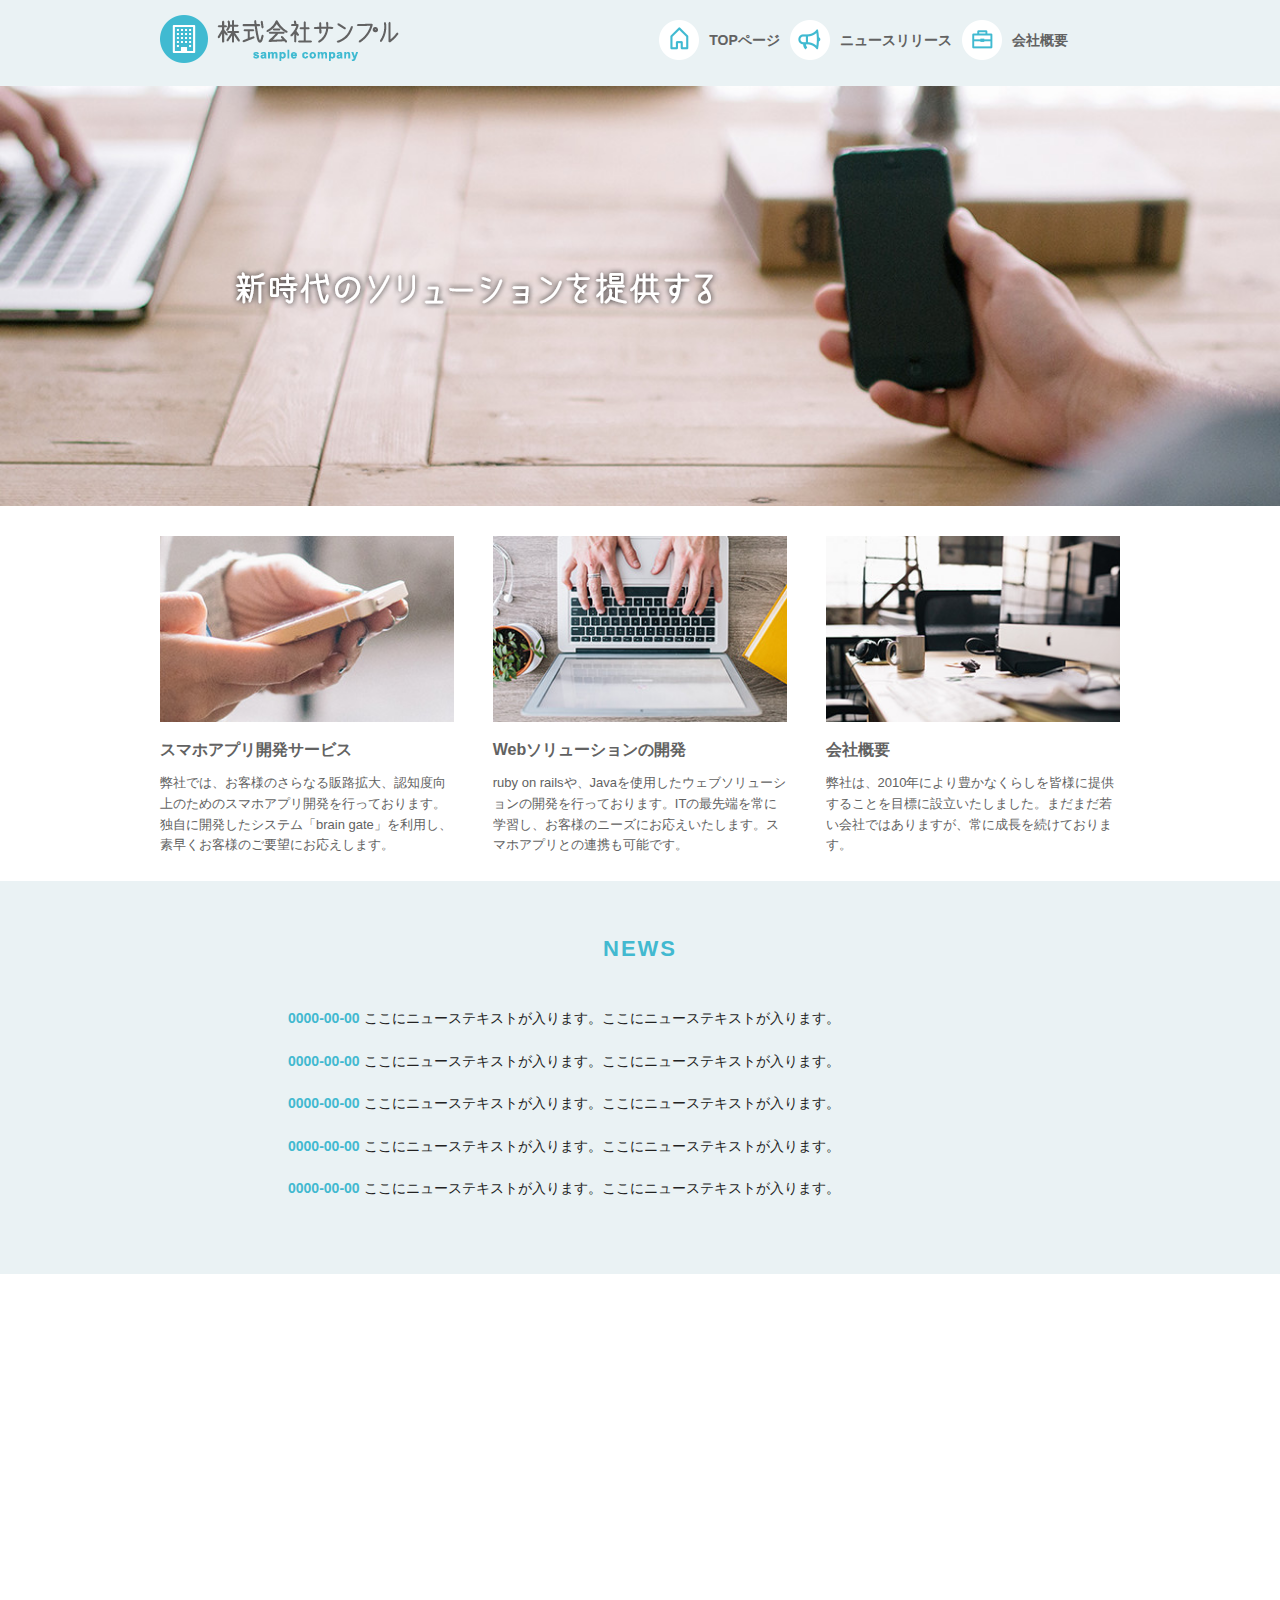
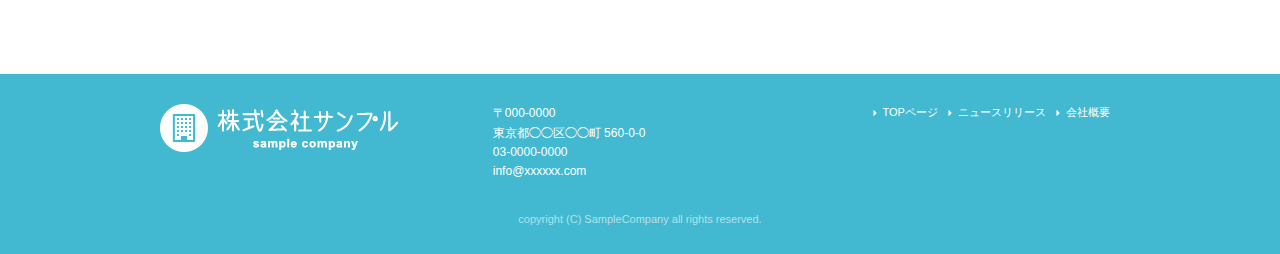
<file: index.html>
<!DOCTYPE html>
<html lang="ja">
<head>

  <!-- Basic Page Needs
  –––––––––––––––––––––––––––––––––––––––––––––––––– -->
  <meta charset="utf-8">
  <title>株式会社サンプル</title>
  <meta name="description" content="">
  <meta name="author" content="">

  <!-- Mobile Specific Metas
  –––––––––––––––––––––––––––––––––––––––––––––––––– -->
  <meta name="viewport" content="width=device-width, initial-scale=1">

  <!-- CSS
  –––––––––––––––––––––––––––––––––––––––––––––––––– -->
  <link rel="stylesheet" href="css/normalize.css">
  <link rel="stylesheet" href="css/skeleton.css">
  <link rel="stylesheet" href="css/sample.css">

  <!-- Favicon
  –––––––––––––––––––––––––––––––––––––––––––––––––– -->
  <link rel="icon" type="image/png" href="images/favicon.png">

</head>

<body>
  <header>
  <div id="header_in" class="container">
    <div class="row">
      <div class="six columns logo">
<h1><a href="index.html"><img class="u-max-full-width" src="images/top/logo.png" alt="株式会社サンプル" srcset="images/top/logo@2x.png 2x" /></a></h1>
      </div>
      <div class="six columns navi">

        <div class="sp_navi">
          <img id="sp_navi_btn" class="u-max-full-width" src="images/top/sp_navi.png" alt="sp_navi" srcset="images/top/sp_navi@2x.png 2x" />

          <ul class="sp_navi_li">
            <li><a href="index.html">TOPページ</a></li>
            <li><a href="news.html">ニュースリリース</a></li>
            <li><a href="company.html">会社概要</a></li>
          </ul>
        </div>
        <!-- sp_navi -->
        
        
     <div class="pc_navi">

      <ul class="pc_navi_li">
        <li class="navi_toppage"><a href="index.html">TOPページ</a></li>
        <li class="navi_news"><a href="news.html">ニュースリリース</a></li>
        <li class="navi_company"><a href="company.html">会社概要</a></li>
      </ul>

     </div>
<!-- pc_navi -->

      </div>
    </div>
    <!-- row -->
  </div>
  <!-- header_in -->
  
  </header>
  
  <div id="cover_area">
  <div class="container">
    <div class="twelve columns">
      <img class="u-max-full-width" src="images/top/cover_read.png" alt="新時代のソリューションを提供する" srcset="images/top/cover_read@2x.png 2x" />
    </div>
    
  </div>
</div>
<!-- #cover -->

  <div id="service_area">

  <div class="container">
    <div class="row">

      <div class="four columns">

        <img class="u-max-full-width" src="images/top/service_01.jpg" alt="スマホアプリ開発サービス" srcset="images/top/service_01@2x.jpg 2x" />

        <div class="service_title">スマホアプリ開発サービス</div>
        <p>弊社では、お客様のさらなる販路拡大、認知度向上のためのスマホアプリ開発を行っております。独自に開発したシステム「brain gate」を利用し、素早くお客様のご要望にお応えします。</p>

      </div><!-- column -->
      <div class="four columns">

        <img class="u-max-full-width" src="images/top/service_02.jpg" alt="Webソリューションの開発" srcset="images/top/service_02@2x.jpg 2x" />

        <div class="service_title">Webソリューションの開発</div>
        <p>ruby on railsや、Javaを使用したウェブソリューションの開発を行っております。ITの最先端を常に学習し、お客様のニーズにお応えいたします。スマホアプリとの連携も可能です。</p>

      </div><!-- column -->
      <div class="four columns">

        <img class="u-max-full-width" src="images/top/service_03.jpg" alt="会社概要" srcset="images/top/service_03@2x.jpg 2x" />

        <div class="service_title">会社概要</div>
        <p>弊社は、2010年により豊かなくらしを皆様に提供することを目標に設立いたしました。まだまだ若い会社ではありますが、常に成長を続けております。</p>

      </div>
      <!-- column -->

    </div>
  </div>

</div>
<!-- #service_area -->

<div id="news_area">

  <div class="container">
    <div class="row">

      <div class="twelve columns">

        <div class="news_title">NEWS</div>

        <ul class="news_lists">
          <li><span>0000-00-00</span> ここにニューステキストが入ります。ここにニューステキストが入ります。</li>
          <li><span>0000-00-00</span> ここにニューステキストが入ります。ここにニューステキストが入ります。</li>
          <li><span>0000-00-00</span> ここにニューステキストが入ります。ここにニューステキストが入ります。</li>
          <li><span>0000-00-00</span> ここにニューステキストが入ります。ここにニューステキストが入ります。</li>
          <li><span>0000-00-00</span> ここにニューステキストが入ります。ここにニューステキストが入ります。</li>
        </ul>

      </div>

    </div>
  </div>

</div>
<!-- #news_area -->

<div id="googlemap_area">

  <script src="//maps.google.com/maps/api/js?sensor=true"></script>
  <script type="text/javascript">
  function googleMap() {
    var latlng = new google.maps.LatLng(35.6694293,139.7189323);/* 座標 */
    var myOptions = {
      zoom: 16, /*拡大比率*/
      center: latlng,
      scrollwheel: false,
      disableDoubleClickZoom: true,
      draggable: false,
      mapTypeControlOptions: { mapTypeIds: ['style', google.maps.MapTypeId.ROADMAP] }
    };
    var map = new google.maps.Map(document.getElementById('map1'), myOptions);
    /*アイコン設定*/
    var icon = new google.maps.MarkerImage('images/top/pin.png',/*画像url*/
        new google.maps.Size(48,56),/*アイコンサイズ*/
        new google.maps.Point(0,0)/*アイコン位置*/
    );
    var markerOptions = {
      position: latlng,
      map: map,
      icon: icon,
      title: '株式会社サンプル',/*タイトル*/
      animation: google.maps.Animation.DROP/*アニメーション*/
    };
    var marker = new google.maps.Marker(markerOptions);
    /*取得スタイルの貼り付け*/
    var styleOptions = [
      {
        "stylers": [
          { "hue": '#eaf2f4' }
        ]
      }
    ];
    var styledMapOptions = { name: '株式会社サンプル' }/*地図右上のタイトル*/
    var sampleType = new google.maps.StyledMapType(styleOptions, styledMapOptions);
    map.mapTypes.set('style', sampleType);
    map.setMapTypeId('style');
  };
  google.maps.event.addDomListener(window, 'load', function() {
      googleMap();
  });
  </script>
  <div id="map1" style="width:100%; height:400px; margin:0 auto;"></div>

</div>

<footer>
  <div class="container">
    <div class="row">
      <div class="four columns sp">
        <img class="u-max-full-width" src="images/top/footer_logo.png" alt="株式会社サンプル" srcset="images/top/footer_logo@2x.png 2x" />
      </div>
      <!-- columns -->
      <div class="four columns foot_address sp">
        〒000-0000<br />
        東京都◯◯区◯◯町 560-0-0<br />
        03-0000-0000<br />
        info@xxxxxx.com
      </div>
      <!-- columns -->
      <div class="four columns">
        <ul class="foot_navi">
          <li><a href="">TOPページ</a></li>
          <li><a href="">ニュースリリース</a></li>
          <li><a href="">会社概要</a></li>
        </ul>
      </div>
      <!-- columns -->
    </div>
    <!-- row -->

    <div class="row">
      <div class="twelve columns sp">
        <p class="copy">copyright (C) SampleCompany all rights reserved.</p>
      </div>
      <!-- columns -->
    </div>
    <!-- row -->
  </div>
</footer>
<!-- //footer -->

<script type="text/javascript" src="//ajax.googleapis.com/ajax/libs/jquery/1.10.2/jquery.min.js"></script>

<script>
  $(function(){
    $(document).ready(function(){

      $("#sp_navi_btn").click(function () {
        $(this).next().slideToggle();
      });

    });
  });
</script>

</body>

</html>
</file>
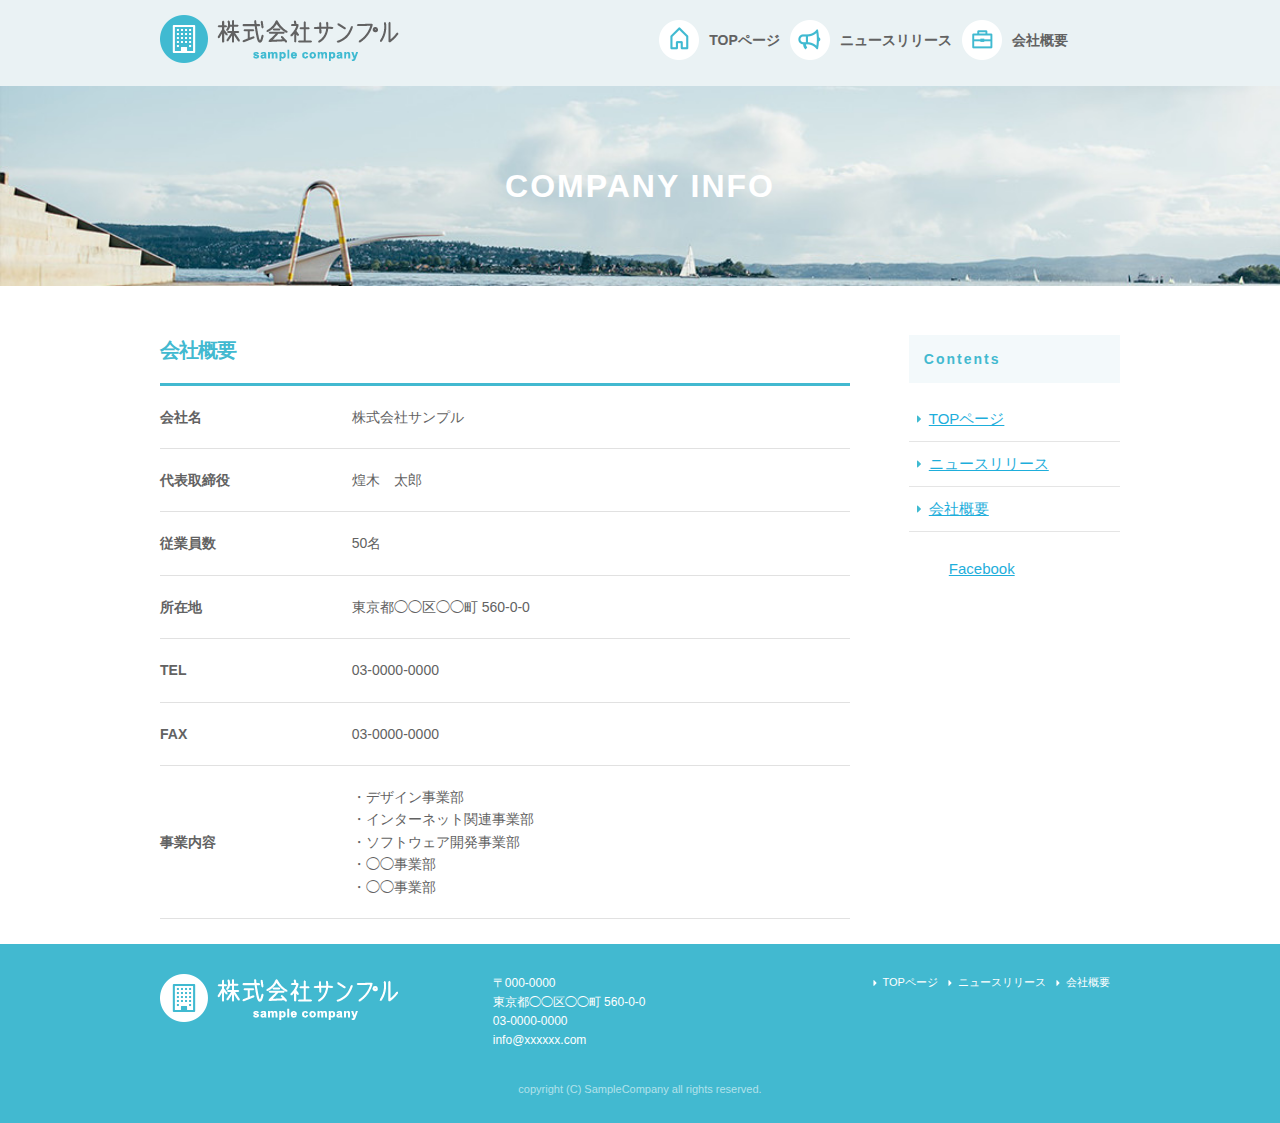
<file: company.html>
<!DOCTYPE html>
<html lang="ja"><head>

    <meta charset="utf-8">
    <title>COMPANY INFO | 株式会社サンプル</title>
    <meta name="description" content="">
    <meta name="author" content="">

    <meta name="viewport" content="width=device-width, initial-scale=1">

    <!-- <link href="//fonts.googleapis.com/css?family=Raleway:400,300,600" rel="stylesheet" type="text/css"> -->

    <link rel="stylesheet" href="css/normalize.css">
    <link rel="stylesheet" href="css/skeleton.css">
    <link rel="stylesheet" href="css/sample.css">
    <link rel="stylesheet" href="css/company.css">

    <link rel="icon" type="image/png" href="images/favicon.png">

    <header>
      <div id="header_in" class="container">
        <div class="row">
          <div class="six columns logo">

            <h1><a href="index.html"><img class="u-max-full-width" src="images/top/logo.png" alt="株式会社サンプル" srcset="images/top/logo@2x.png 2x"></a></h1>

          </div>
          <div class="six columns navi">

            <div class="sp_navi">
              <img id="sp_navi_btn" class="u-max-full-width" src="images/top/sp_navi.png" alt="sp_navi" srcset="images/top/sp_navi@2x.png 2x">

              <ul class="sp_navi_li">
                <li><a href="index.html">TOPページ</a></li>
                <li><a href="news.html">ニュースリリース</a></li>
                <li><a href="company.html">会社概要</a></li>
              </ul>
            </div>
            <!-- sp_navi -->

            <div class="pc_navi">

              <ul class="pc_navi_li">
                <li class="navi_toppage"><a href="index.html">TOPページ</a></li>
                <li class="navi_news"><a href="news.html">ニュースリリース</a></li>
                <li class="navi_company"><a href="company.html">会社概要</a></li>
              </ul>

            </div>
            <!-- pc_navi -->

          </div>
        </div>
        <!-- row -->
      </div>
      <!-- header_in -->
    </header>

    <div id="sub_cover">
      <div class="conteiner">
        <div class="row">

          <div class="twelve columns">
            <h2>COMPANY INFO</h2>
          </div>

        </div>
      </div>
    </div>
    <!-- #sub_cover -->

    <div id="contents">
      <div class="container">
        <div class="row">

          <div id="main" class="nine columns">
            <h2 class="company_title">会社概要</h2>

            <table class="u-full-width">
              <tbody><tr>
                <th>会社名</th>
                <td>株式会社サンプル</td>
              </tr>
              <tr>
                <th>代表取締役</th>
                <td>煌木　太郎</td>
              </tr>
              <tr>
                <th>従業員数</th>
                <td>50名</td>
              </tr>
              <tr>
                <th>所在地</th>
                <td>東京都◯◯区◯◯町&nbsp;560-0-0</td>
              </tr>
              <tr>
                <th>TEL</th>
                <td>03-0000-0000</td>
              </tr>
              <tr>
                <th>FAX</th>
                <td>03-0000-0000</td>
              </tr>
              <tr>
                <th>事業内容</th>
                <td>
                  ・デザイン事業部<br>
                  ・インターネット関連事業部<br>
                  ・ソフトウェア開発事業部<br>
                  ・◯◯事業部<br>
                  ・◯◯事業部
                </td>
              </tr>
            </tbody></table>


          </div>

          <div id="sidebar" class="three columns">

            <div class="pc_sidemenu">
              <h3>Contents</h3>

              <ul>
                <li><a href="index.html">TOPページ</a></li>
                <li><a href="news.html">ニュースリリース</a></li>
                <li><a href="company.html">会社概要</a></li>
              </ul>
            </div>
             <div id="fb-root"></div>
             <script>(function(d, s, id) {
               var js, fjs = d.getElementsByTagName(s)[0];
               if (d.getElementById(id)) return;
              js = d.createElement(s); js.id = id;
              js.src = "//connect.facebook.net/ja_JP/sdk.js#xfbml=1&version=v2.8";
              fjs.parentNode.insertBefore(js, fjs);
              }(document, 'script', 'facebook-jssdk'));</script>
              <div class="fb-page" data-href="https://www.facebook.com/facebook" data-tabs="timeline" data-small-header="false" data-adapt-container-width="true" data-hide-cover="false" data-show-facepile="true"><blockquote cite="https://www.facebook.com/facebook" class="fb-xfbml-parse-ignore"><a href="https://www.facebook.com/facebook">Facebook</a></blockquote></div>
           </div>
      </div>
      

    </div>
    <!-- #contents -->


    <footer>
      <div class="container">
        <div class="row">
          <div class="four columns sp">
            <img class="u-max-full-width" src="images/top/footer_logo.png" alt="株式会社サンプル" srcset="images/top/footer_logo@2x.png 2x">
          </div>
          <!-- columns -->
          <div class="four columns foot_address sp">
            〒000-0000<br>
            東京都◯◯区◯◯町&nbsp;560-0-0<br>
            03-0000-0000<br>
            info@xxxxxx.com
          </div>
          <!-- columns -->
          <div class="four columns">
            <ul class="foot_navi">
              <li><a href="index.html">TOPページ</a></li>
              <li><a href="news.html">ニュースリリース</a></li>
              <li><a href="company.html">会社概要</a></li>
            </ul>
          </div>
          <!-- columns -->
        </div>
        <!-- row -->

        <div class="row">
          <div class="twelve columns sp">
            <p class="copy">copyright (C) SampleCompany all rights reserved.</p>
          </div>
          <!-- columns -->
        </div>
        <!-- row -->
      </div>
    </footer>
    <!-- //footer -->


    <script type="text/javascript" src="//ajax.googleapis.com/ajax/libs/jquery/1.10.2/jquery.min.js"></script>

    <script>
$(function(){

  $(document).ready(function(){

    $("#sp_navi_btn").click(function () {
      $(this).next().slideToggle();
    });

  });

});
    </script>


  


</body></html>
</file>
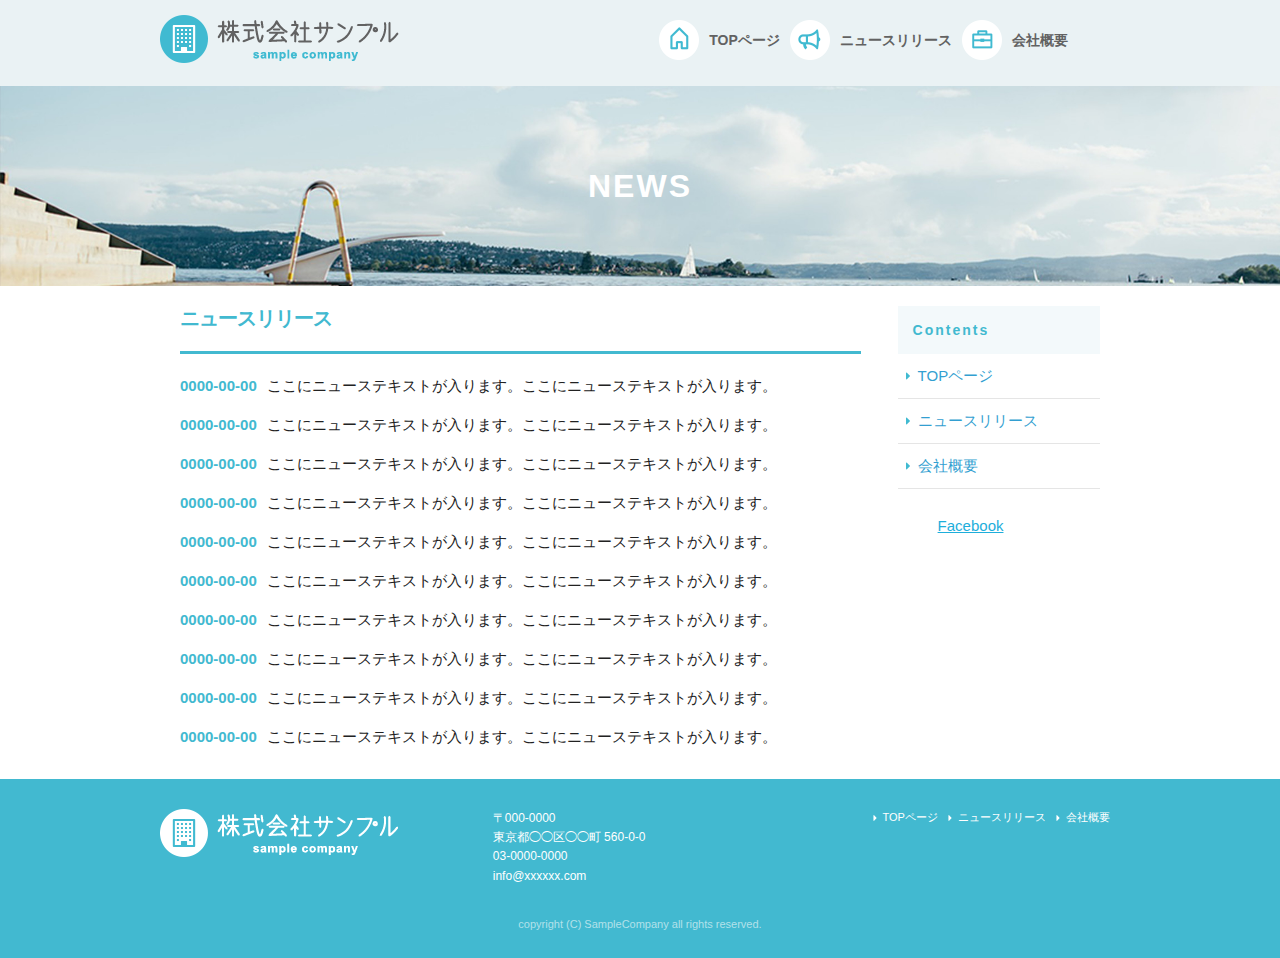
<file: news.html>
<!DOCTYPE html>
<html lang="ja">
<head>

  <!-- Basic Page Needs
  –––––––––––––––––––––––––––––––––––––––––––––––––– -->
  <meta charset="utf-8">
  <title>株式会社サンプル</title>
  <meta name="description" content="">
  <meta name="author" content="">

  <!-- Mobile Specific Metas
  –––––––––––––––––––––––––––––––––––––––––––––––––– -->
  <meta name="viewport" content="width=device-width, initial-scale=1">

  <!-- CSS
  –––––––––––––––––––––––––––––––––––––––––––––––––– -->
  <link rel="stylesheet" href="css/normalize.css">
  <link rel="stylesheet" href="css/skeleton.css">
  <link rel="stylesheet" href="css/sample.css">
  <link rel="stylesheet" href="css/news.css">

  <!-- Favicon
  –––––––––––––––––––––––––––––––––––––––––––––––––– -->
  <link rel="icon" type="image/png" href="images/favicon.png">
  

  <!-- style type
  –––––––––––––––––––––––––––––––––––––––––––––––––– -->  
</head>

<body>
    <header>
          <div id="header_in" class="container">
    <div class="row">
      <div class="six columns logo">
<h1><a href="index.html"><img class="u-max-full-width" src="images/top/logo.png" alt="株式会社サンプル" srcset="images/top/logo@2x.png 2x" /></a></h1>
      </div>
      <div class="six columns navi">

        <div class="sp_navi">
          <img id="sp_navi_btn" class="u-max-full-width" src="images/top/sp_navi.png" alt="sp_navi" srcset="images/top/sp_navi@2x.png 2x" />

          <ul class="sp_navi_li">
            <li><a href="index.html">TOPページ</a></li>
            <li><a href="news.html">ニュースリリース</a></li>
            <li><a href="company.html">会社概要</a></li>
          </ul>
        </div>
        <!-- sp_navi -->
        
        
     <div class="pc_navi">

      <ul class="pc_navi_li">
        <li class="navi_toppage"><a href="index.html">TOPページ</a></li>
        <li class="navi_news"><a href="news.html">ニュースリリース</a></li>
        <li class="navi_company"><a href="company.html">会社概要</a></li>
      </ul>

     </div>
     <!-- pc_navi -->

      </div>
    </div>
    <!-- row -->
  </div>
  <!-- header_in -->
  
    </header>
    <div id="sub_cover">
      <div class="conteiner">
       <div class="row">

          <div class="twelve columns">
           <h2>NEWS</h2>
          </div>

       </div>
      </div>
    </div>
    <!-- #sub_cover -->
    
    <div id="contents">
  <div class="container">
    <div class="row">

      <div id="main" class="nine columns">
        <h2>ニュースリリース</h2>

        <ul class="news_li">
          <li><span>0000-00-00</span>ここにニューステキストが入ります。ここにニューステキストが入ります。</li>
          <li><span>0000-00-00</span>ここにニューステキストが入ります。ここにニューステキストが入ります。</li>
          <li><span>0000-00-00</span>ここにニューステキストが入ります。ここにニューステキストが入ります。</li>
          <li><span>0000-00-00</span>ここにニューステキストが入ります。ここにニューステキストが入ります。</li>
          <li><span>0000-00-00</span>ここにニューステキストが入ります。ここにニューステキストが入ります。</li>
          <li><span>0000-00-00</span>ここにニューステキストが入ります。ここにニューステキストが入ります。</li>
          <li><span>0000-00-00</span>ここにニューステキストが入ります。ここにニューステキストが入ります。</li>
          <li><span>0000-00-00</span>ここにニューステキストが入ります。ここにニューステキストが入ります。</li>
          <li><span>0000-00-00</span>ここにニューステキストが入ります。ここにニューステキストが入ります。</li>
          <li><span>0000-00-00</span>ここにニューステキストが入ります。ここにニューステキストが入ります。</li>
        </ul>
      </div>

      <div id="sidebar" class="three columns">

        <div class="pc_sidemenu">
          <h3>Contents</h3>

          <ul>
            <li><a href="index.html">TOPページ</a></li>
            <li><a href="news.html">ニュースリリース</a></li>
            <li><a href="company.html">会社概要</a></li>
          </ul>
        </div>

<div id="fb-root"></div>
<script>(function(d, s, id) {
  var js, fjs = d.getElementsByTagName(s)[0];
  if (d.getElementById(id)) return;
  js = d.createElement(s); js.id = id;
  js.src = "//connect.facebook.net/ja_JP/sdk.js#xfbml=1&version=v2.8";
  fjs.parentNode.insertBefore(js, fjs);
}(document, 'script', 'facebook-jssdk'));</script>
<div class="fb-page" data-href="https://www.facebook.com/facebook" data-tabs="timeline" data-small-header="false" data-adapt-container-width="true" data-hide-cover="false" data-show-facepile="true"><blockquote cite="https://www.facebook.com/facebook" class="fb-xfbml-parse-ignore"><a href="https://www.facebook.com/facebook">Facebook</a></blockquote></div>


      </div>

    </div>
  </div>
</div>
<!-- #contents -->

<footer>
  <div class="container">
    <div class="row">
      <div class="four columns sp">
        <img class="u-max-full-width" src="images/top/footer_logo.png" alt="株式会社サンプル" srcset="images/top/footer_logo@2x.png 2x">
      </div>
      <!-- columns -->
      <div class="four columns foot_address sp">
        〒000-0000<br>
        東京都◯◯区◯◯町&nbsp;560-0-0<br>
        03-0000-0000<br>
        info@xxxxxx.com
      </div>
      <!-- columns -->
      <div class="four columns">
        <ul class="foot_navi">
          <li><a href="index.html">TOPページ</a></li>
          <li><a href="news.html">ニュースリリース</a></li>
          <li><a href="company.html">会社概要</a></li>
        </ul>
      </div>
      <!-- columns -->
    </div>
    <!-- row -->

    <div class="row">
      <div class="twelve columns sp">
        <p class="copy">copyright (C) SampleCompany all rights reserved.</p>
      </div>
      <!-- columns -->
    </div>
    <!-- row -->
  </div>
</footer>
<!-- //footer -->

<script type="text/javascript" src="//ajax.googleapis.com/ajax/libs/jquery/1.10.2/jquery.min.js"></script>
<script>
  $(function(){

    $(document).ready(function(){

      $("#sp_navi_btn").click(function () {
        $(this).next().slideToggle();
      });

    });

  });
</script>
</body>
</html>
</file>
<file: css/skeleton.css>
/*
* Skeleton V2.0.4
* Copyright 2014, Dave Gamache
* www.getskeleton.com
* Free to use under the MIT license.
* http://www.opensource.org/licenses/mit-license.php
* 12/29/2014
*/


/* Table of contents
––––––––––––––––––––––––––––––––––––––––––––––––––
- Grid
- Base Styles
- Typography
- Links
- Buttons
- Forms
- Lists
- Code
- Tables
- Spacing
- Utilities
- Clearing
- Media Queries
*/


/* Grid
–––––––––––––––––––––––––––––––––––––––––––––––––– */
.container {
  position: relative;
  width: 100%;
  max-width: 960px;
  margin: 0 auto;
  padding: 0 20px;
  box-sizing: border-box; }
.column,
.columns {
  width: 100%;
  float: left;
  box-sizing: border-box; }

/* For devices larger than 400px */
@media (min-width: 400px) {
  .container {
    width: 85%;
    padding: 0; }
}

/* For devices larger than 550px */
@media (min-width: 550px) {
  .container {
    width: 80%; }
  .column,
  .columns {
    margin-left: 4%; }
  .column:first-child,
  .columns:first-child {
    margin-left: 0; }

  .one.column,
  .one.columns                    { width: 4.66666666667%; }
  .two.columns                    { width: 13.3333333333%; }
  .three.columns                  { width: 22%;            }
  .four.columns                   { width: 30.6666666667%; }
  .five.columns                   { width: 39.3333333333%; }
  .six.columns                    { width: 48%;            }
  .seven.columns                  { width: 56.6666666667%; }
  .eight.columns                  { width: 65.3333333333%; }
  .nine.columns                   { width: 74.0%;          }
  .ten.columns                    { width: 82.6666666667%; }
  .eleven.columns                 { width: 91.3333333333%; }
  .twelve.columns                 { width: 100%; margin-left: 0; }

  .one-third.column               { width: 30.6666666667%; }
  .two-thirds.column              { width: 65.3333333333%; }

  .one-half.column                { width: 48%; }

  /* Offsets */
  .offset-by-one.column,
  .offset-by-one.columns          { margin-left: 8.66666666667%; }
  .offset-by-two.column,
  .offset-by-two.columns          { margin-left: 17.3333333333%; }
  .offset-by-three.column,
  .offset-by-three.columns        { margin-left: 26%;            }
  .offset-by-four.column,
  .offset-by-four.columns         { margin-left: 34.6666666667%; }
  .offset-by-five.column,
  .offset-by-five.columns         { margin-left: 43.3333333333%; }
  .offset-by-six.column,
  .offset-by-six.columns          { margin-left: 52%;            }
  .offset-by-seven.column,
  .offset-by-seven.columns        { margin-left: 60.6666666667%; }
  .offset-by-eight.column,
  .offset-by-eight.columns        { margin-left: 69.3333333333%; }
  .offset-by-nine.column,
  .offset-by-nine.columns         { margin-left: 78.0%;          }
  .offset-by-ten.column,
  .offset-by-ten.columns          { margin-left: 86.6666666667%; }
  .offset-by-eleven.column,
  .offset-by-eleven.columns       { margin-left: 95.3333333333%; }

  .offset-by-one-third.column,
  .offset-by-one-third.columns    { margin-left: 34.6666666667%; }
  .offset-by-two-thirds.column,
  .offset-by-two-thirds.columns   { margin-left: 69.3333333333%; }

  .offset-by-one-half.column,
  .offset-by-one-half.columns     { margin-left: 52%; }

}


/* Base Styles
–––––––––––––––––––––––––––––––––––––––––––––––––– */
/* NOTE
html is set to 62.5% so that all the REM measurements throughout Skeleton
are based on 10px sizing. So basically 1.5rem = 15px :) */
html {
  font-size: 62.5%; }
body {
  font-size: 1.5em; /* currently ems cause chrome bug misinterpreting rems on body element */
  line-height: 1.6;
  font-weight: 400;
  font-family: "Raleway", "HelveticaNeue", "Helvetica Neue", Helvetica, Arial, sans-serif;
  color: #222; }


/* Typography
–––––––––––––––––––––––––––––––––––––––––––––––––– */
h1, h2, h3, h4, h5, h6 {
  margin-top: 0;
  margin-bottom: 2rem;
  font-weight: 300; }
h1 { font-size: 4.0rem; line-height: 1.2;  letter-spacing: -.1rem;}
h2 { font-size: 3.6rem; line-height: 1.25; letter-spacing: -.1rem; }
h3 { font-size: 3.0rem; line-height: 1.3;  letter-spacing: -.1rem; }
h4 { font-size: 2.4rem; line-height: 1.35; letter-spacing: -.08rem; }
h5 { font-size: 1.8rem; line-height: 1.5;  letter-spacing: -.05rem; }
h6 { font-size: 1.5rem; line-height: 1.6;  letter-spacing: 0; }

/* Larger than phablet */
@media (min-width: 550px) {
  h1 { font-size: 5.0rem; }
  h2 { font-size: 4.2rem; }
  h3 { font-size: 3.6rem; }
  h4 { font-size: 3.0rem; }
  h5 { font-size: 2.4rem; }
  h6 { font-size: 1.5rem; }
}

p {
  margin-top: 0; }


/* Links
–––––––––––––––––––––––––––––––––––––––––––––––––– */
a {
  color: #1EAEDB; }
a:hover {
  color: #0FA0CE; }


/* Buttons
–––––––––––––––––––––––––––––––––––––––––––––––––– */
.button,
button,
input[type="submit"],
input[type="reset"],
input[type="button"] {
  display: inline-block;
  height: 38px;
  padding: 0 30px;
  color: #555;
  text-align: center;
  font-size: 11px;
  font-weight: 600;
  line-height: 38px;
  letter-spacing: .1rem;
  text-transform: uppercase;
  text-decoration: none;
  white-space: nowrap;
  background-color: transparent;
  border-radius: 4px;
  border: 1px solid #bbb;
  cursor: pointer;
  box-sizing: border-box; }
.button:hover,
button:hover,
input[type="submit"]:hover,
input[type="reset"]:hover,
input[type="button"]:hover,
.button:focus,
button:focus,
input[type="submit"]:focus,
input[type="reset"]:focus,
input[type="button"]:focus {
  color: #333;
  border-color: #888;
  outline: 0; }
.button.button-primary,
button.button-primary,
input[type="submit"].button-primary,
input[type="reset"].button-primary,
input[type="button"].button-primary {
  color: #FFF;
  background-color: #33C3F0;
  border-color: #33C3F0; }
.button.button-primary:hover,
button.button-primary:hover,
input[type="submit"].button-primary:hover,
input[type="reset"].button-primary:hover,
input[type="button"].button-primary:hover,
.button.button-primary:focus,
button.button-primary:focus,
input[type="submit"].button-primary:focus,
input[type="reset"].button-primary:focus,
input[type="button"].button-primary:focus {
  color: #FFF;
  background-color: #1EAEDB;
  border-color: #1EAEDB; }


/* Forms
–––––––––––––––––––––––––––––––––––––––––––––––––– */
input[type="email"],
input[type="number"],
input[type="search"],
input[type="text"],
input[type="tel"],
input[type="url"],
input[type="password"],
textarea,
select {
  height: 38px;
  padding: 6px 10px; /* The 6px vertically centers text on FF, ignored by Webkit */
  background-color: #fff;
  border: 1px solid #D1D1D1;
  border-radius: 4px;
  box-shadow: none;
  box-sizing: border-box; }
/* Removes awkward default styles on some inputs for iOS */
input[type="email"],
input[type="number"],
input[type="search"],
input[type="text"],
input[type="tel"],
input[type="url"],
input[type="password"],
textarea {
  -webkit-appearance: none;
     -moz-appearance: none;
          appearance: none; }
textarea {
  min-height: 65px;
  padding-top: 6px;
  padding-bottom: 6px; }
input[type="email"]:focus,
input[type="number"]:focus,
input[type="search"]:focus,
input[type="text"]:focus,
input[type="tel"]:focus,
input[type="url"]:focus,
input[type="password"]:focus,
textarea:focus,
select:focus {
  border: 1px solid #33C3F0;
  outline: 0; }
label,
legend {
  display: block;
  margin-bottom: .5rem;
  font-weight: 600; }
fieldset {
  padding: 0;
  border-width: 0; }
input[type="checkbox"],
input[type="radio"] {
  display: inline; }
label > .label-body {
  display: inline-block;
  margin-left: .5rem;
  font-weight: normal; }


/* Lists
–––––––––––––––––––––––––––––––––––––––––––––––––– */
ul {
  list-style: circle inside; }
ol {
  list-style: decimal inside; }
ol, ul {
  padding-left: 0;
  margin-top: 0; }
ul ul,
ul ol,
ol ol,
ol ul {
  margin: 1.5rem 0 1.5rem 3rem;
  font-size: 90%; }
li {
  margin-bottom: 1rem; }


/* Code
–––––––––––––––––––––––––––––––––––––––––––––––––– */
code {
  padding: .2rem .5rem;
  margin: 0 .2rem;
  font-size: 90%;
  white-space: nowrap;
  background: #F1F1F1;
  border: 1px solid #E1E1E1;
  border-radius: 4px; }
pre > code {
  display: block;
  padding: 1rem 1.5rem;
  white-space: pre; }


/* Tables
–––––––––––––––––––––––––––––––––––––––––––––––––– */
th,
td {
  padding: 12px 15px;
  text-align: left;
  border-bottom: 1px solid #E1E1E1; }
th:first-child,
td:first-child {
  padding-left: 0; }
th:last-child,
td:last-child {
  padding-right: 0; }


/* Spacing
–––––––––––––––––––––––––––––––––––––––––––––––––– */
button,
.button {
  margin-bottom: 1rem; }
input,
textarea,
select,
fieldset {
  margin-bottom: 1.5rem; }
pre,
blockquote,
dl,
figure,
table,
p,
ul,
ol,
form {
  margin-bottom: 2.5rem; }


/* Utilities
–––––––––––––––––––––––––––––––––––––––––––––––––– */
.u-full-width {
  width: 100%;
  box-sizing: border-box; }
.u-max-full-width {
  max-width: 100%;
  box-sizing: border-box; }
.u-pull-right {
  float: right; }
.u-pull-left {
  float: left; }


/* Misc
–––––––––––––––––––––––––––––––––––––––––––––––––– */
hr {
  margin-top: 3rem;
  margin-bottom: 3.5rem;
  border-width: 0;
  border-top: 1px solid #E1E1E1; }


/* Clearing
–––––––––––––––––––––––––––––––––––––––––––––––––– */

/* Self Clearing Goodness */
.container:after,
.row:after,
.u-cf {
  content: "";
  display: table;
  clear: both; }


/* Media Queries
–––––––––––––––––––––––––––––––––––––––––––––––––– */
/*
Note: The best way to structure the use of media queries is to create the queries
near the relevant code. For example, if you wanted to change the styles for buttons
on small devices, paste the mobile query code up in the buttons section and style it
there.
*/


/* Larger than mobile */
@media (min-width: 400px) {}

/* Larger than phablet (also point when grid becomes active) */
@media (min-width: 550px) {}

/* Larger than tablet */
@media (min-width: 750px) {}

/* Larger than desktop */
@media (min-width: 1000px) {}

/* Larger than Desktop HD */
@media (min-width: 1200px) {}
</file>
<file: css/sample.css>
html {
  font-size: 62.5%; }

header {
  background: #eaf2f4; }
  header #header_in {
    padding-top: 10px;
    padding-bottom: 4px; }
  @media (max-width: 550px) {
    header .logo {
      width: 190px; }
    header .navi {
      width: 40px;
      float: right; } }
  header .sp_navi_li {
    width: 180px;
    position: absolute;
    top: 50px;
    right: 2%;
    border: 1px solid #eee;
    background: white;
    margin: 0;
    padding: 0;
    display: none;
    z-index: 100; }
    header .sp_navi_li li {
      list-style: none;
      margin: 0;
      padding: 0; }
      header .sp_navi_li li a {
        display: block;
        padding: 10px 8px;
        border-bottom: 1px solid #eee;
        font-size: 14px;
        text-decoration: none; }
  @media (min-width: 550px) {
    header .sp_navi {
      display: none; }
    header #header_in {
      padding: 15px 0 10px 0; }
    header .pc_navi_li {
      margin: 0;
      padding: 0; }
      header .pc_navi_li li {
        list-style: none;
        margin: 5px 0 0 0;
        padding: 0; }
        header .pc_navi_li li a {
          color: #626262;
          text-decoration: none;
          font-weight: bold;
          font-size: 14px;
          font-size: 1.4rem;
          float: left;
          padding-right: 10px; }
        header .pc_navi_li li a:hover {
          color: #42b9d0; }
      header .pc_navi_li li.navi_toppage a {
        background-repeat: no-repeat;
        display: inline-block;
        line-height: 40px;
        padding-left: 50px;
        background-image: url("../images/top/navi_top.png");
        background-size: 40px 40px; } }
    @media screen and (min-width: 550px) and (-webkit-min-device-pixel-ratio: 2), (min-width: 550px) and (min-resolution: 2dppx) {
      header .pc_navi_li li.navi_toppage a {
        background-image: url("../images/top/navi_top@2x.png"); } }
  @media (min-width: 550px) {
      header .pc_navi_li li.navi_news a {
        background-repeat: no-repeat;
        display: inline-block;
        line-height: 40px;
        padding-left: 50px;
        background-image: url("../images/top/navi_news.png");
        background-size: 40px 40px; } }
    @media screen and (min-width: 550px) and (-webkit-min-device-pixel-ratio: 2), (min-width: 550px) and (min-resolution: 2dppx) {
      header .pc_navi_li li.navi_news a {
        background-image: url("../images/top/navi_news@2x.png"); } }
  @media (min-width: 550px) {
      header .pc_navi_li li.navi_company a {
        background-repeat: no-repeat;
        display: inline-block;
        line-height: 40px;
        padding-left: 50px;
        background-image: url("../images/top/navi_company.png");
        background-size: 40px 40px; } }
    @media screen and (min-width: 550px) and (-webkit-min-device-pixel-ratio: 2), (min-width: 550px) and (min-resolution: 2dppx) {
      header .pc_navi_li li.navi_company a {
        background-image: url("../images/top/navi_company@2x.png"); } }

  @media (max-width: 550px) {
    header .pc_navi {
      display: none; } }

#cover_area {
  text-align: center;
  padding: 80px 0;
  background-image: url("../images/top/cover.jpg");
  background-size: cover; }
  @media screen and (-webkit-min-device-pixel-ratio: 2), (min-resolution: 2dppx) {
    #cover_area {
      background-image: url("../images/top/cover@2x.jpg"); } }
  @media (min-width: 550px) {
    #cover_area {
      text-align: left;
      height: 420px;
      padding: 0; }
      #cover_area img {
        margin-top: 180px;
        margin-left: 70px; } }

#service_area {
  padding-top: 20px; }
  @media (min-width: 550px) {
    #service_area {
      padding-top: 30px; } }
  #service_area .columns {
    color: #626262; }
    #service_area .columns .service_title {
      font-size: 18px;
      font-size: 1.8rem;
      font-weight: bold;
      margin-top: 8px; }
    #service_area .columns p {
      font-size: 15px;
      font-size: 1.5rem;
      margin-top: 10px; }
    @media (min-width: 550px) {
      #service_area .columns .service_title {
        font-size: 16px;
        font-size: 1.6rem; }
      #service_area .columns p {
        font-size: 13px;
        font-size: 1.3rem; } }

#news_area {
  background-color: #eaf2f4; }
  @media (min-width: 550px) {
    #news_area .container {
      padding: 0px 10% 50px 10%; } }
  #news_area .news_title {
    text-align: center;
    font-size: 26px;
    font-size: 2.6rem;
    color: #42b9d0;
    padding: 15px 0 10px 0;
    font-weight: bold;
    letter-spacing: 0.2rem; }
  #news_area .news_lists li {
    list-style: none;
    font-size: 15px;
    font-size: 1.5rem; }
    #news_area .news_lists li span {
      color: #42b9d0;
      font-weight: bold;
      display: block;
      margin-bottom: 3px; }
  @media (min-width: 550px) {
    #news_area .news_title {
      text-align: center;
      font-size: 22px;
      font-size: 2.2rem;
      color: #42b9d0;
      padding: 50px 0 41px 0;
      letter-spacing: 0.2rem; }
    #news_area .news_lists li {
      list-style: none;
      font-size: 14px;
      font-size: 1.4rem;
      margin-bottom: 20px; }
      #news_area .news_lists li span {
        color: #42b9d0;
        font-weight: bold;
        display: inline;
        margin-bottom: 0px; } }

footer {
  background-color: #42b9d0;
  color: #fff;
  padding-top: 20px; }
  @media (max-width: 550px) {
    footer .container {
      margin: 0;
      padding: 0; }
    footer .sp {
      padding: 0 6%;
      margin: 0 auto; }
    footer .foot_navi {
      margin-top: 20px; }
      footer .foot_navi li {
        list-style: none;
        margin-bottom: 1px; }
        footer .foot_navi li a {
          color: #42b9d0;
          background-color: #eaf2f4;
          display: block;
          text-align: center;
          font-weight: bold;
          text-decoration: none;
          font-size: 16px;
          font-size: 1.6rem;
          padding: 16px 0; } }
  footer .foot_address {
    font-size: 16px;
    font-size: 1.6rem;
    padding-top: 10px; }
  footer .copy {
    text-align: center;
    font-size: 11px;
    font-size: 1.1rem;
    color: #b2e1ea; }
  @media (min-width: 550px) {
    footer {
      padding-top: 30px; }
      footer .foot_address {
        padding: 0px;
        font-size: 12px;
        font-size: 1.2rem; }
      footer .foot_navi {
        float: right; }
        footer .foot_navi li {
          list-style: none;
          background-repeat: no-repeat;
          background-position: left center;
          display: inline-block;
          float: left;
          margin-right: 10px;
          font-size: 11px;
          font-size: 1.1rem;
          background-image: url("../images/top/foot_arroehead.png");
          background-size: 4px 6px; } }
      @media screen and (min-width: 550px) and (-webkit-min-device-pixel-ratio: 2), (min-width: 550px) and (min-resolution: 2dppx) {
        footer .foot_navi li {
          background-image: url("../images/top/foot_arroehead@2x.png"); } }
  @media (min-width: 550px) {
        footer .foot_navi a {
          color: white;
          padding-left: 10px;
          text-decoration: none; }
        footer .foot_navi a:hover {
          color: #eaf2f4; }
      footer .copy {
        margin-top: 30px; } }

h1 {
  margin: 0;
  padding: 0; }

/*# sourceMappingURL=sample.css.map */
</file>
<file: css/company.css>
html {
  font-size: 62.5%; }

body {
  font-size: 1.5em;
  line-height: 1.6;
  font-weight: 400;
  font-family: "Raleway", "HelveticaNeue", "Helvetica Neue", Helvetica, Arial, sans-serif;
  color: #222; }

#sub_cover {
  padding: 40px 0;
  background-image: url(../images/news/sub_cover.jpg);
  background-size: cover; }

@media (min-width: 550px) {
  #sub_cover {
    padding: 80px 0; } }
#sub_cover h2 {
  text-align: center;
  color: white;
  font-size: 1.6rem;
  font-weight: bold;
  margin: 0;
  letter-spacing: 0.2rem;
  line-height: 1.25; }

@media (min-width: 550px) {
  #sub_cover h2 {
    font-size: 32px;
    font-size: 3.2rem; } }
@media (min-width: 550px) {
  #contents {
    padding-top: 35px; } }
.container {
  position: relative;
  max-width: 960px;
  margin: 0 auto;
  box-sizing: border-box; }

@media (min-width: 550px) {
  .container {
    width: 80%; } }
.columns {
  float: left;
  box-sizing: border-box; }

@media (min-width: 550px) {
  .column:first-child, .columns:first-child {
    margin-left: 0; }

  .nine.columns {
    width: 74.0%; } }
@media (min-width: 550px) {
  #contents #main {
    padding-right: 20px; } }
#contents #main h2.company_title {
  margin-bottom: 0px; }

#contents #main h2 {
  color: #42b9d0;
  border-bottom: 3px solid #42b9d0;
  font-size: 1.5rem;
  font-weight: bold;
  padding-bottom: 15px;
  line-height: 1.25;
  letter-spacing: -.1rem;
  margin-top: 0;
  display: block;
  -webkit-margin-before: 0.83em;
  -webkit-margin-after: 0.83em;
  -webkit-margin-start: 0px;
  -webkit-margin-end: 0px; }

@media (min-width: 550px) {
  #contents #main h2 {
    font-size: 2rem;
    padding-bottom: 20px; } }
table {
  display: table;
  border-collapse: collapse;
  border-spacing: 0;
  border-color: grey;
  margin-bottom: 2.5rem; }

.u-full-width {
  width: 100%;
  box-sizing: border-box; }

tbody {
  display: table-row-group;
  vertical-align: middle;
  border-color: inherit; }

tr {
  display: table-row;
  vertical-align: inherit;
  border-color: inherit; }

#contents #main th {
  padding-right: 20px;
  padding: 20px 0;
  color: #626262;
  font-size: 1.4rem;
  text-align: left;
  border-bottom: 1px solid #E1E1E1; }

#contents #main th, #contents #main td {
  padding: 20px 0;
  color: #626262;
  font-size: 1.4rem;
  text-align: left;
  border-bottom: 1px solid #E1E1E1; }

td {
  display: table-cell;
  vertical-align: inherit; }

#contents #sidebar .pc_sidemenu h3 {
  color: #42b9d0;
  font-size: 1.4rem;
  letter-spacing: 0.2rem;
  font-weight: bold;
  background-color: #f3f9fb;
  padding: 15px;
  margin-bottom: 0px;
  line-height: 1.3;
  margin-top: 0;
  display: block;
  -webkit-margin-before: 1em;
  -webkit-margin-after: 1em;
  -webkit-margin-start: 0px;
  -webkit-margin-end: 0px; }

#contents #sidebar .pc_sidemenu li {
  list-style: none;
  display: block;
  border-bottom: 1px solid #e5e5e5;
  background-repeat: no-repeat;
  background-position: 8px center;
  margin-bottom: 0px;
  padding: 10px 10px 10px 20px;
  background-image: url(../images/news/side_arrow.png);
  background-size: 4px 8px;
  text-align: -webkit-match-parent; }

/*# sourceMappingURL=company.css.map */
</file>
<file: css/news.css>
@charset "UTF-8";
html {
  font-size: 62.5%; }

body {
  font-size: 1.5em;
  line-height: 1.6;
  font-weight: 400;
  font-family: "Raleway", "HelveticaNeue", "Helvetica Neue", Helvetica, Arial, sans-serif;
  color: #222; }

#sub_cover {
  　display: block;
  text-align: center;
  padding: 40px 0;
  background-image: url(../images/news/sub_cover@2x.jpg);
  background-size: cover; }

@media (min-width: 550px) {
  #sub_cover {
    padding: 80px 0; } }
.container:after, .row:after, .u-cf {
  content: "";
  display: table;
  clear: both; }

#sub_cover h2 {
  display: block;
  -webkit-margin-before: 0.83em;
  -webkit-margin-after: 0.83em;
  -webkit-margin-start: 0px;
  -webkit-margin-end: 0px;
  text-align: center;
  color: white;
  font-size: 1.6rem;
  font-weight: bold;
  margin: 0;
  letter-spacing: 0.2rem; }

@media (min-width: 550px) {
  #sub_cover h2 {
    font-size: 3.2rem; } }
#contents {
  padding-top: 20px; }
  #contents .container:after, #contents .row:after, #contents .u-cf {
    content: "";
    display: table;
    clear: both; }
  #contents .container {
    position: relative;
    width: 100%;
    max-width: 960px;
    margin: 0 auto;
    padding: 0 20px;
    box-sizing: border-box; }
  #contents .columns {
    float: left;
    box-sizing: border-box; }

#contents #main h2 {
  display: block;
  -webkit-margin-before: 0.83em;
  -webkit-margin-after: 0.83em;
  -webkit-margin-start: 0px;
  -webkit-margin-end: 0px;
  margin-top: 0;
  margin-bottom: 2rem;
  line-height: 1.25;
  letter-spacing: -.1rem;
  color: #42b9d0;
  border-bottom: 3px solid #42b9d0;
  font-size: 1.5rem;
  font-weight: bold;
  padding-bottom: 15px; }

@media (min-width: 550px) {
  #contents #main h2 {
    font-size: 2rem;
    padding-bottom: 20px; } }
ul {
  display: block;
  -webkit-margin-before: 1em;
  -webkit-margin-after: 1em;
  -webkit-margin-start: 0px;
  -webkit-margin-end: 0px;
  -webkit-padding-start: 40px;
  list-style: circle inside;
  padding-left: 0;
  margin-top: 0;
  margin-bottom: 2.5rem; }

li {
  display: list-item;
  text-align: -webkit-match-parent;
  margin-bottom: 1rem; }

#contents #main .news_li {
  font-size: 1.5rem; }

@media (min-width: 550px) {
  #contents #main .news_li li {
    list-style: none;
    padding-bottom: 5px; } }
#contents #main .news_li li span {
  display: block;
  list-style: none;
  color: #42b9d0;
  font-weight: bold; }

@media (min-width: 550px) {
  #contents #main .news_li li span {
    display: inline-block;
    margin-bottom: 0;
    padding-right: 10px; } }
#contents #sidebar {
  padding-bottom: 20px; }

#contents #sidebar .pc_sidemenu h3 {
  display: block;
  -webkit-margin-before: 1em;
  -webkit-margin-after: 1em;
  -webkit-margin-start: 0px;
  -webkit-margin-end: 0px;
  color: #42b9d0;
  font-size: 1.4rem;
  letter-spacing: 0.2rem;
  font-weight: bold;
  background-color: #f3f9fb;
  padding: 15px;
  margin-bottom: 0px;
  line-height: 1.3;
  margin-top: 0; }

#contents #sidebar .pc_sidemenu li {
  list-style: none;
  display: block;
  border-bottom: 1px solid #e5e5e5;
  background-repeat: no-repeat;
  background-position: 8px center;
  margin-bottom: 0px;
  padding: 10px 10px 10px 20px;
  background-image: url(../images/news/side_arrow.png);
  background-size: 4px 8px; }

#contents #sidebar .pc_sidemenu li a {
  color: #339fd1;
  text-decoration: none;
  background-color: transparent; }

/*# sourceMappingURL=news.css.map */
</file>
